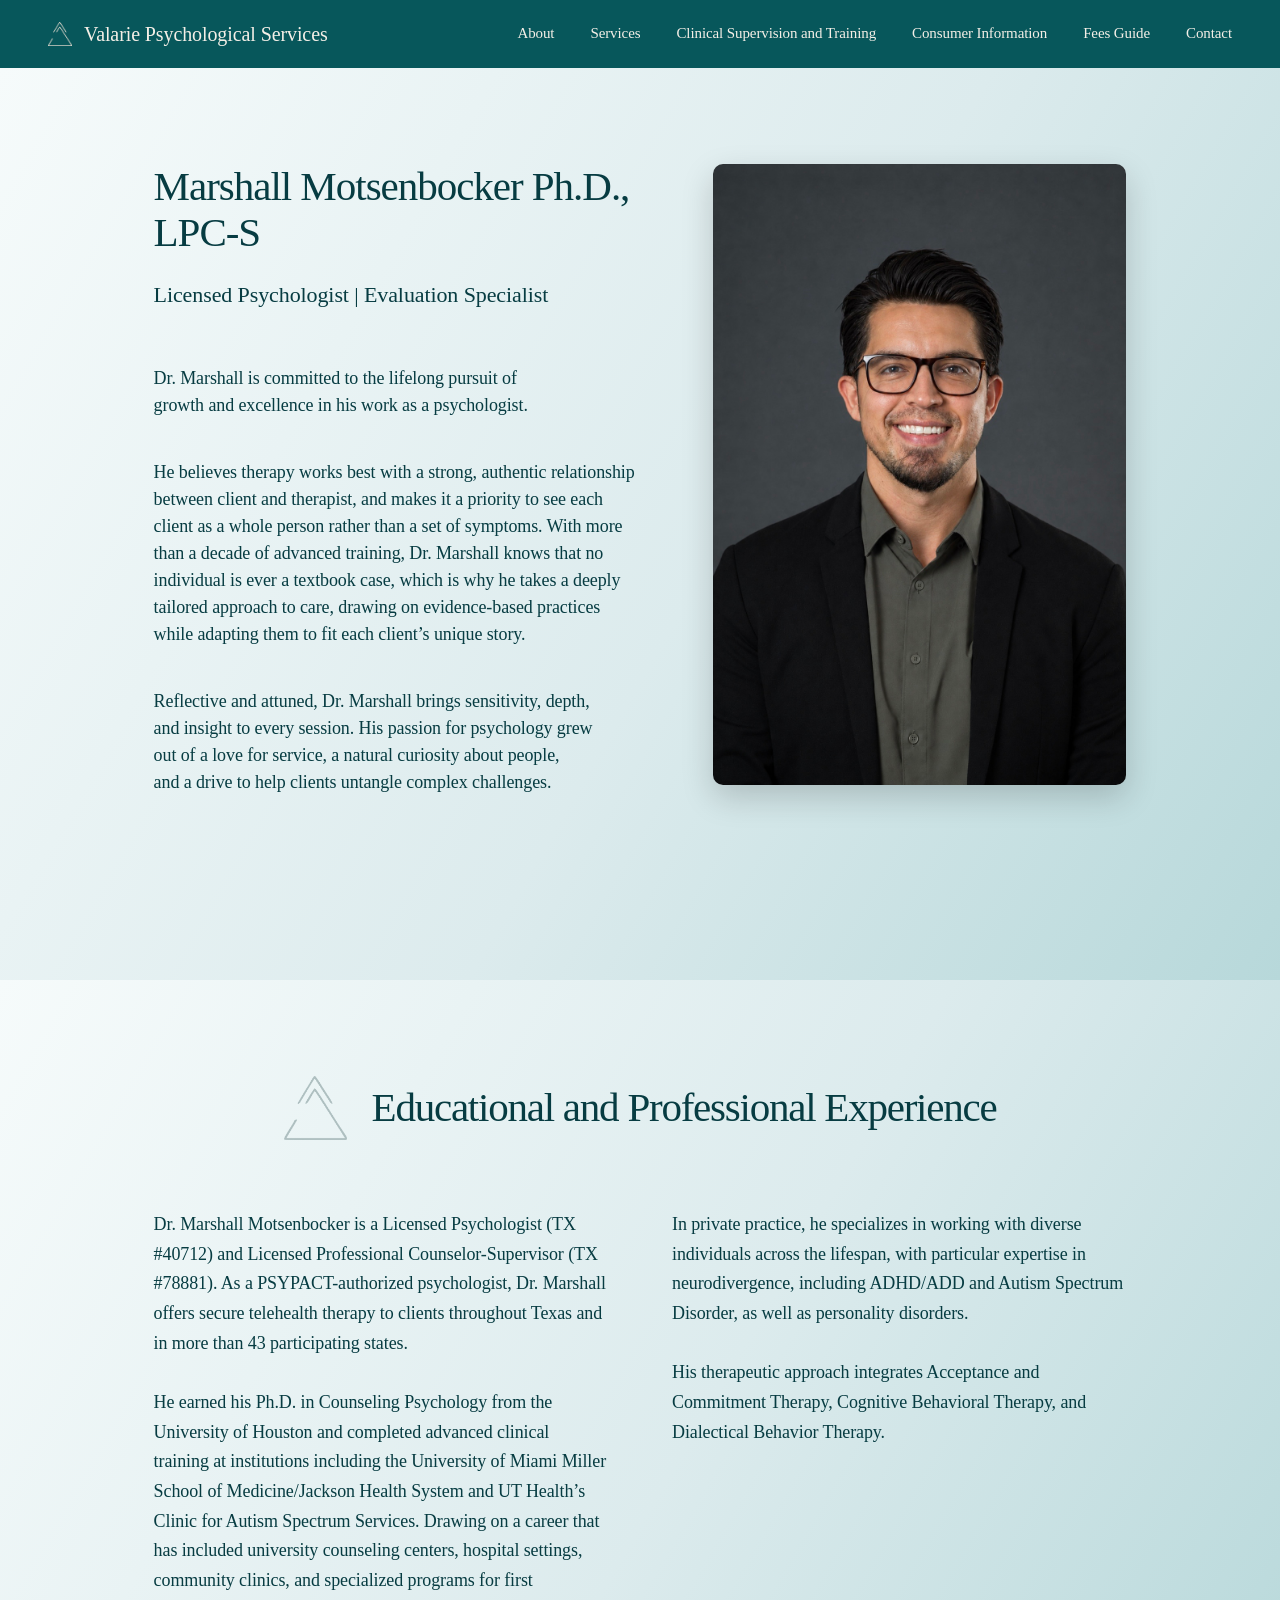
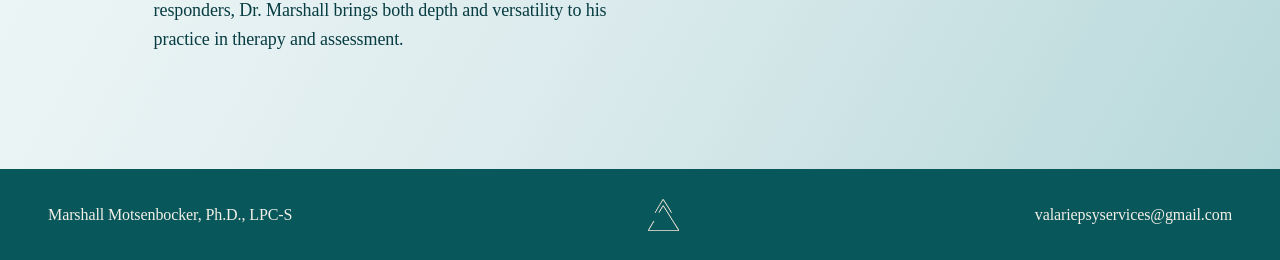
<file: about.html>
<!DOCTYPE html>
<html lang="en">
<head>
  <meta charset="UTF-8" />
  <meta name="viewport" content="width=device-width, initial-scale=1.0" />
  <meta
  name="description"
  content="Meet Dr. Marshall Motsenbocker, Licensed Psychologist and Licensed Professional Counselor-Supervisor specializing in therapy, ADHD, autism spectrum services, and psychological assessment."
>
<meta name="theme-color" content="#0D5F63">
  <title>About Dr. Marshall Motsenbocker | Valarie Psychological Services</title>
  <link
    rel="icon"
    type="image/png"
    href="assets/logo/open-delta.png" alt="Valarie Psychological Services logo">
  <link rel="stylesheet" href="css/styles.css" />
</head>

<body>
  <div id="site-header"></div>

  <main>
    <section class="about-hero">
      <div class="about-grid">
        <div class="about-copy">
          <h1>Marshall Motsenbocker Ph.D., LPC-S</h1>
          <p class="subtitle">Licensed Psychologist | Evaluation Specialist</p>

          <p>Dr. Marshall is committed to the lifelong pursuit of growth and excellence in his work as a psychologist.</p>

          <p>He believes therapy works best with a strong, authentic relationship between client and therapist, and makes it a priority to see each client as a whole person rather than a set of symptoms. With more than a decade of advanced training, Dr. Marshall knows that no individual is ever a textbook case, which is why he takes a deeply tailored approach to care, drawing on evidence-based practices while adapting them to fit each client’s unique story.</p>

          <p>Reflective and attuned, Dr. Marshall brings sensitivity, depth, and insight to every session. His passion for psychology grew out of a love for service, a natural curiosity about people, and a drive to help clients untangle complex challenges.</p>
        </div>

        <div>
          <img src="assets/images/marshall-portrait-02.jpg" alt="Portrait of Dr. Marshall Motsenbocker" class="portrait-image">
        </div>
      </div>
    </section>

    <section class="experience-section">
      <div class="experience-heading">
        <img src="assets/logo/blue-open-delta.png" alt="Valarie Psychological Services logo" class="section-logo">
        <h2>Educational and Professional Experience</h2>
      </div>

      <div class="experience-grid">
        <p>Dr. Marshall Motsenbocker is a Licensed Psychologist (TX #40712) and Licensed Professional Counselor-Supervisor (TX #78881). As a PSYPACT-authorized psychologist, Dr. Marshall offers secure telehealth therapy to clients throughout Texas and in more than 43 participating states. <br><br> He earned his Ph.D. in Counseling Psychology from the University of Houston and completed advanced clinical training at institutions including the University of Miami Miller School of Medicine/Jackson Health System and UT Health’s Clinic for Autism Spectrum Services. Drawing on a career that has included university counseling centers, hospital settings, community clinics, and specialized programs for first responders, Dr. Marshall brings both depth and versatility to his practice in therapy and assessment.</p>

        <p>In private practice, he specializes in working with diverse individuals across the lifespan, with particular expertise in neurodivergence, including ADHD/ADD and Autism Spectrum Disorder, as well as personality disorders. <br><br> His therapeutic approach integrates Acceptance and Commitment Therapy, Cognitive Behavioral Therapy, and Dialectical Behavior Therapy.</p>
      </div>
    </section>
  </main>

<div id="site-footer"></div>

  <script src="js/main.js"></script>
</body>
</html>
</file>
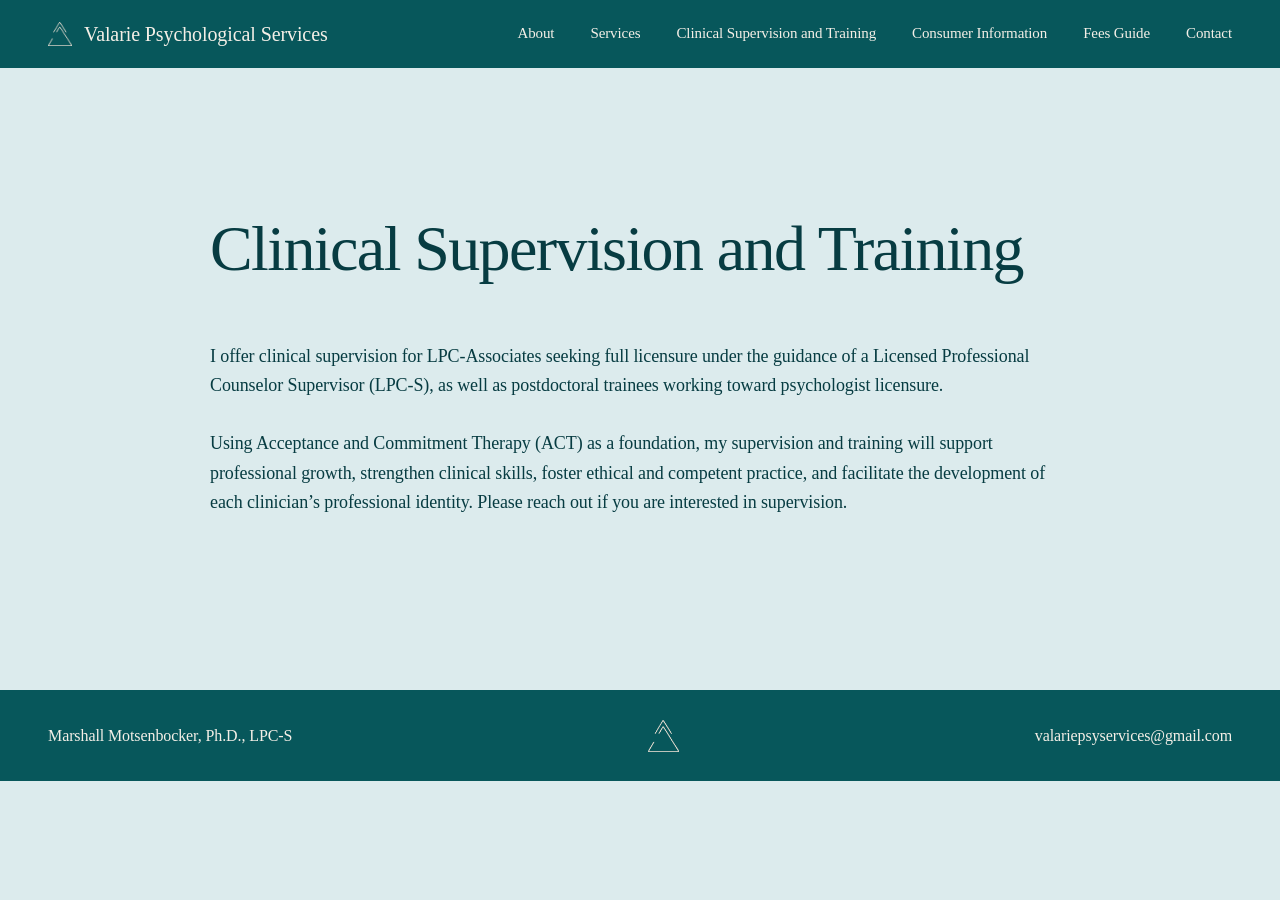
<file: clinical.html>
<!DOCTYPE html>

<html lang="en">

<head>
  <meta charset="UTF-8">
  <meta name="viewport" content="width=device-width, initial-scale=1.0">
  <meta name="theme-color" content="#0D5F63">
  <title>Clinical Supervision and Training | Valarie Psychological Services</title>
  <link
    rel="icon"
    type="image/png"
    href="assets/logo/open-delta.png" alt="Valarie Psychological Services logo">
  <link rel="stylesheet" href="css/styles.css">
</head>

<body>
<div id="site-header"></div>

  <main class="consumer-page">
    <section class="consumer-container">

      <h1>Clinical Supervision and Training</h1>
      <p> I offer clinical supervision for LPC-Associates seeking full licensure under the guidance of a Licensed Professional Counselor Supervisor (LPC-S), as well as postdoctoral trainees working toward psychologist licensure.</p>
      <p> Using Acceptance and Commitment Therapy (ACT) as a foundation, my supervision and training will support professional growth, strengthen clinical skills, foster ethical and competent practice, and facilitate the development of each clinician’s professional identity. Please reach out if you are interested in supervision.</p>
      
    </section>

  </main>

<div id="site-footer"></div>

  <script src="js/main.js"></script>

</body>

</html>
</file>
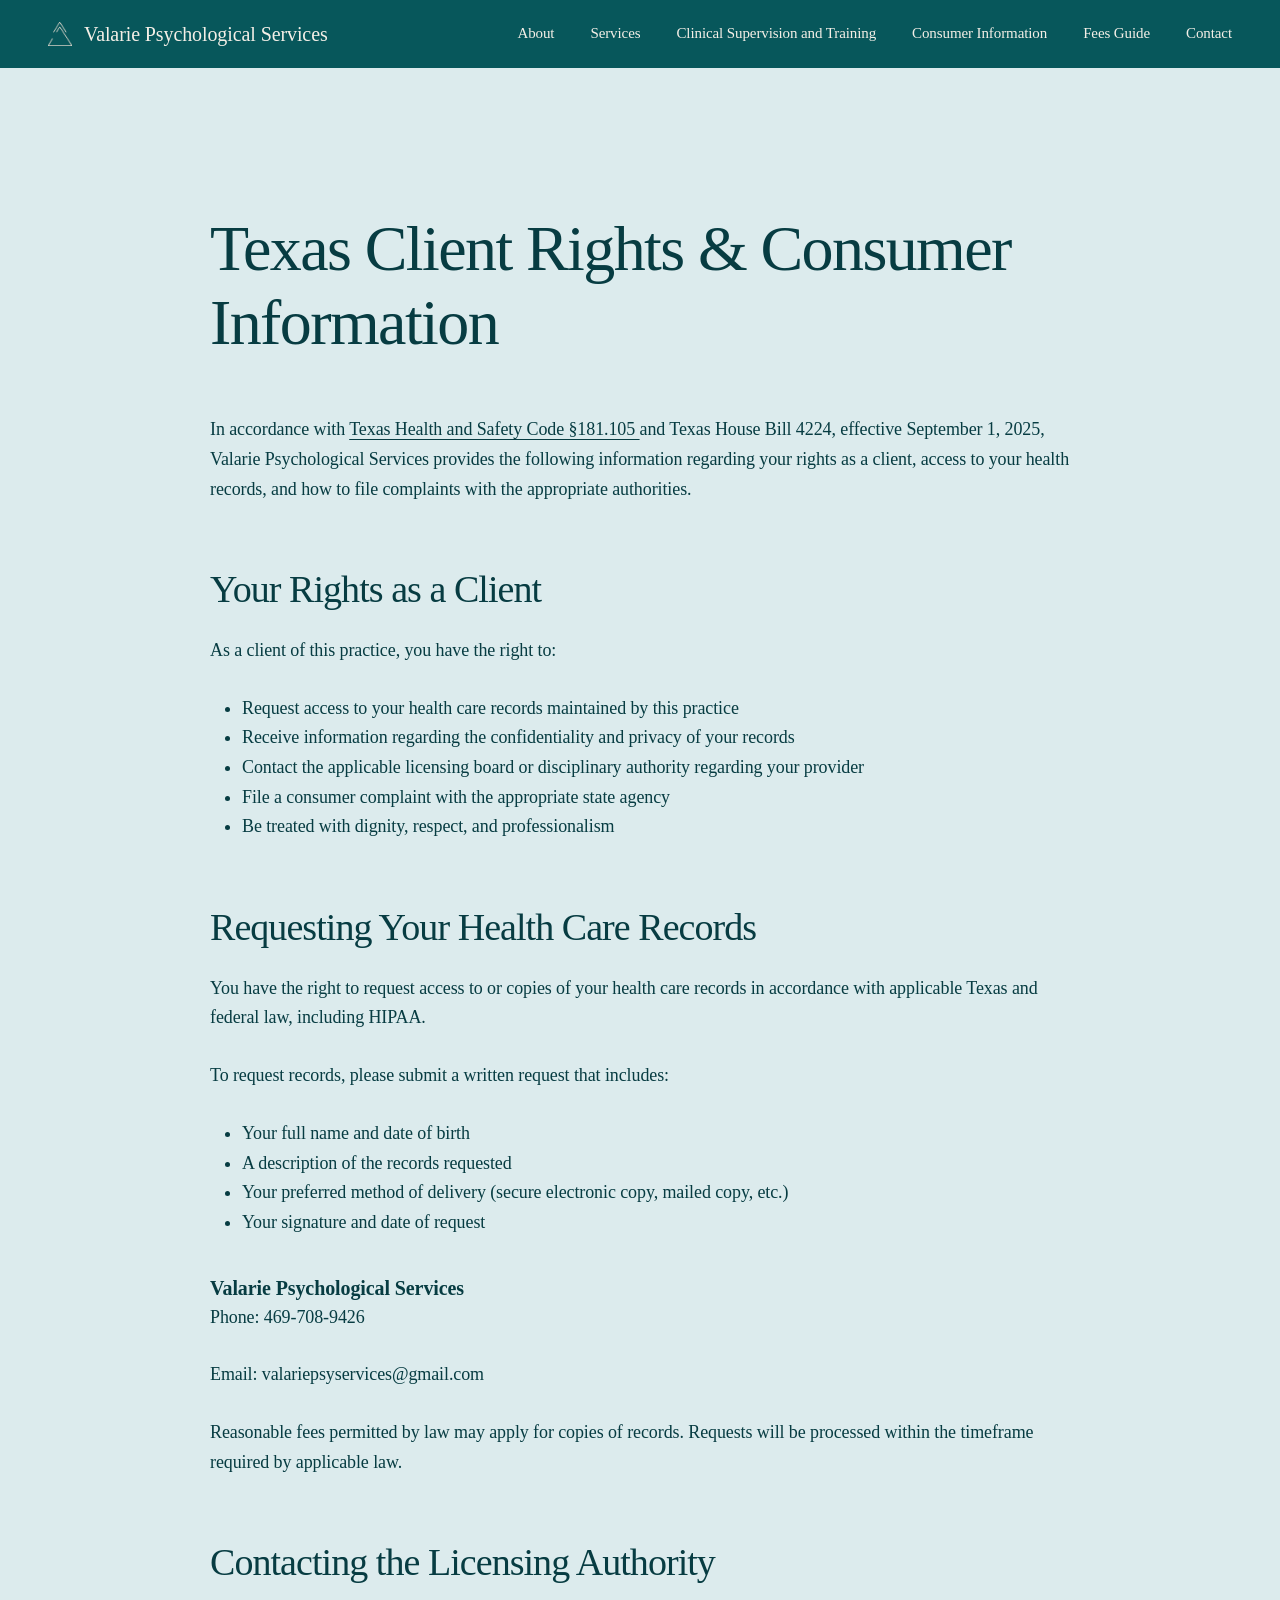
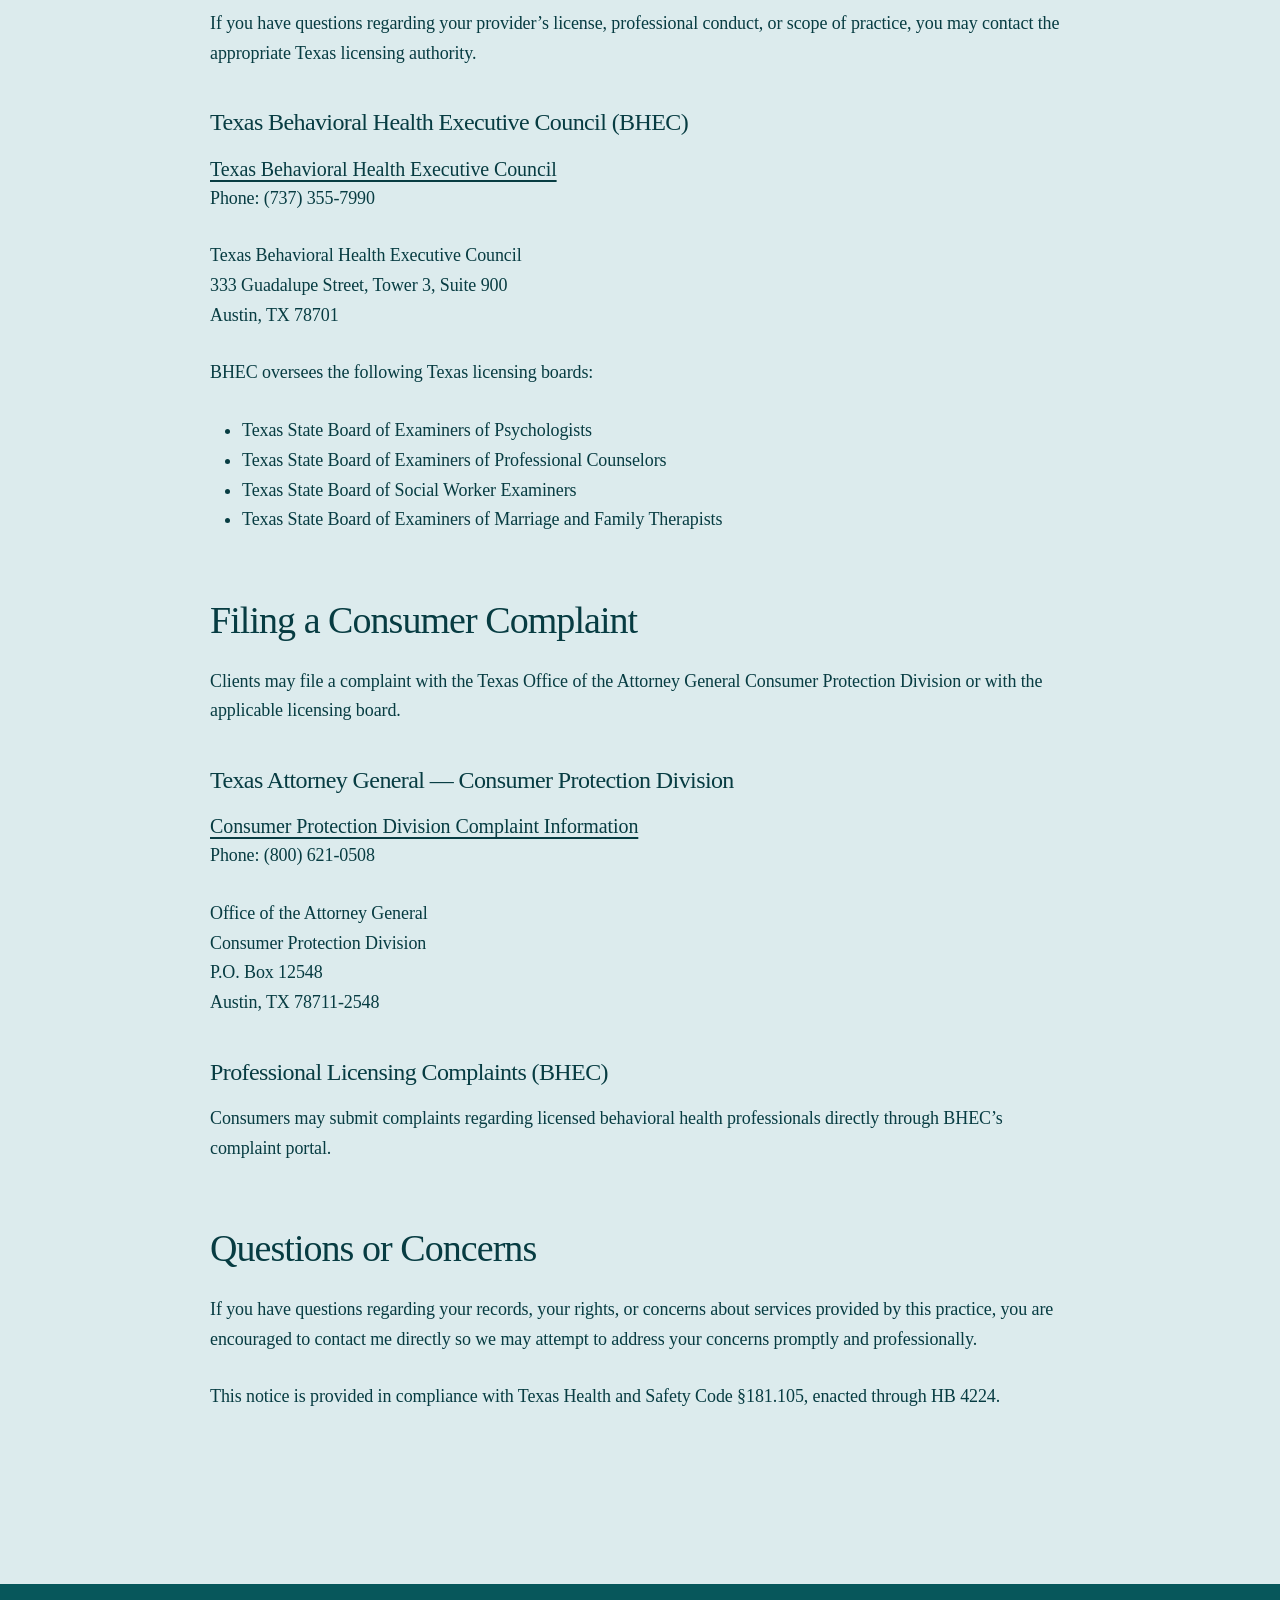
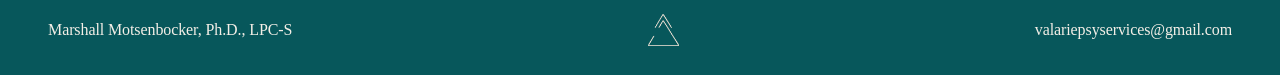
<file: consumer-info.html>
<!DOCTYPE html>

<html lang="en">

<head>
  <meta charset="UTF-8">
  <meta name="viewport" content="width=device-width, initial-scale=1.0">
  <meta name="theme-color" content="#0D5F63">
  <title>Consumer Information | Valarie Psychological Services</title>
  <link
    rel="icon"
    type="image/png"
    href="assets/logo/open-delta.png" alt="Valarie Psychological Services logo">
  <link rel="stylesheet" href="css/styles.css">
</head>

<body>
<div id="site-header"></div>

  <main class="consumer-page">
    <section class="consumer-container">

      <h1>Texas Client Rights & Consumer Information</h1>
      <p> In accordance with <a href="https://statutes.capitol.texas.gov/Docs/HS/htm/HS.181.htm#181.105" target="_blank"> Texas Health and Safety Code §181.105 </a> and Texas House Bill 4224, effective September 1, 2025, Valarie Psychological Services provides the following information regarding your rights as a client, access to your health records, and how to file complaints with the appropriate authorities.</p>
      <h2>Your Rights as a Client</h2>
      <p>As a client of this practice, you have the right to:</p>

      <ul>
        <li>Request access to your health care records maintained by this practice</li>
        <li>Receive information regarding the confidentiality and privacy of your records</li>
        <li>Contact the applicable licensing board or disciplinary authority regarding your provider</li>
        <li>File a consumer complaint with the appropriate state agency</li>
        <li>Be treated with dignity, respect, and professionalism</li>
      </ul>

      <h2>Requesting Your Health Care Records</h2>
      <p> You have the right to request access to or copies of your health care records in accordance with applicable Texas and federal law, including HIPAA.</p>
      <p> To request records, please submit a written request that includes:</p>

      <ul>
        <li>Your full name and date of birth</li>
        <li>A description of the records requested</li>
        <li>Your preferred method of delivery (secure electronic copy, mailed copy, etc.)</li>
        <li>Your signature and date of request</li>
      </ul>

      <div class="contact-block">
        <strong>Valarie Psychological Services</strong>
        <p>Phone: 469-708-9426</p>
        <p>Email: valariepsyservices@gmail.com</p>
      </div>

      <p>Reasonable fees permitted by law may apply for copies of records. Requests will be processed within the timeframe required by applicable law.</p>
      <h2>Contacting the Licensing Authority</h2>
      <p>If you have questions regarding your provider’s license, professional conduct, or scope of practice, you may contact the appropriate Texas licensing authority.</p>
      <h3>Texas Behavioral Health Executive Council (BHEC)</h3>
      <a href="https://bhec.texas.gov/" target="_blank"> Texas Behavioral Health Executive Council</a>
      <p>Phone: (737) 355-7990</p>
      <p>Texas Behavioral Health Executive Council <br>
      333 Guadalupe Street, Tower 3, Suite 900 <br>
      Austin, TX 78701</p>
      <p>BHEC oversees the following Texas licensing boards:</p>

      <ul>
        <li>Texas State Board of Examiners of Psychologists</li>
        <li>Texas State Board of Examiners of Professional Counselors</li>
        <li>Texas State Board of Social Worker Examiners</li>
        <li>Texas State Board of Examiners of Marriage and Family Therapists</li>
      </ul>

      <h2>Filing a Consumer Complaint</h2>

      <p> Clients may file a complaint with the Texas Office of the Attorney General Consumer Protection Division or with the applicable licensing board.</p>

      <h3>Texas Attorney General — Consumer Protection Division</h3>

      <a href="https://www.texasattorneygeneral.gov/consumer-protection/file-consumer-complaint" target="_blank"> Consumer Protection Division Complaint Information</a>

      <p> Phone: (800) 621-0508</p>

      <p>Office of the Attorney General <br> Consumer Protection Division <br> P.O. Box 12548 <br> Austin, TX 78711-2548</p>

      <h3>Professional Licensing Complaints (BHEC)</h3>

      <p> Consumers may submit complaints regarding licensed behavioral health professionals directly through BHEC’s complaint portal.</p>

      <h2>Questions or Concerns</h2>

      <p> If you have questions regarding your records, your rights, or concerns about services provided by this practice, you are encouraged to contact me directly so we may attempt to address your concerns promptly and professionally.</p>

      <p> This notice is provided in compliance with Texas Health and Safety Code §181.105, enacted through HB 4224.</p>
    </section>

  </main>

<div id="site-footer"></div>

  <script src="js/main.js"></script>

</body>

</html>
</file>
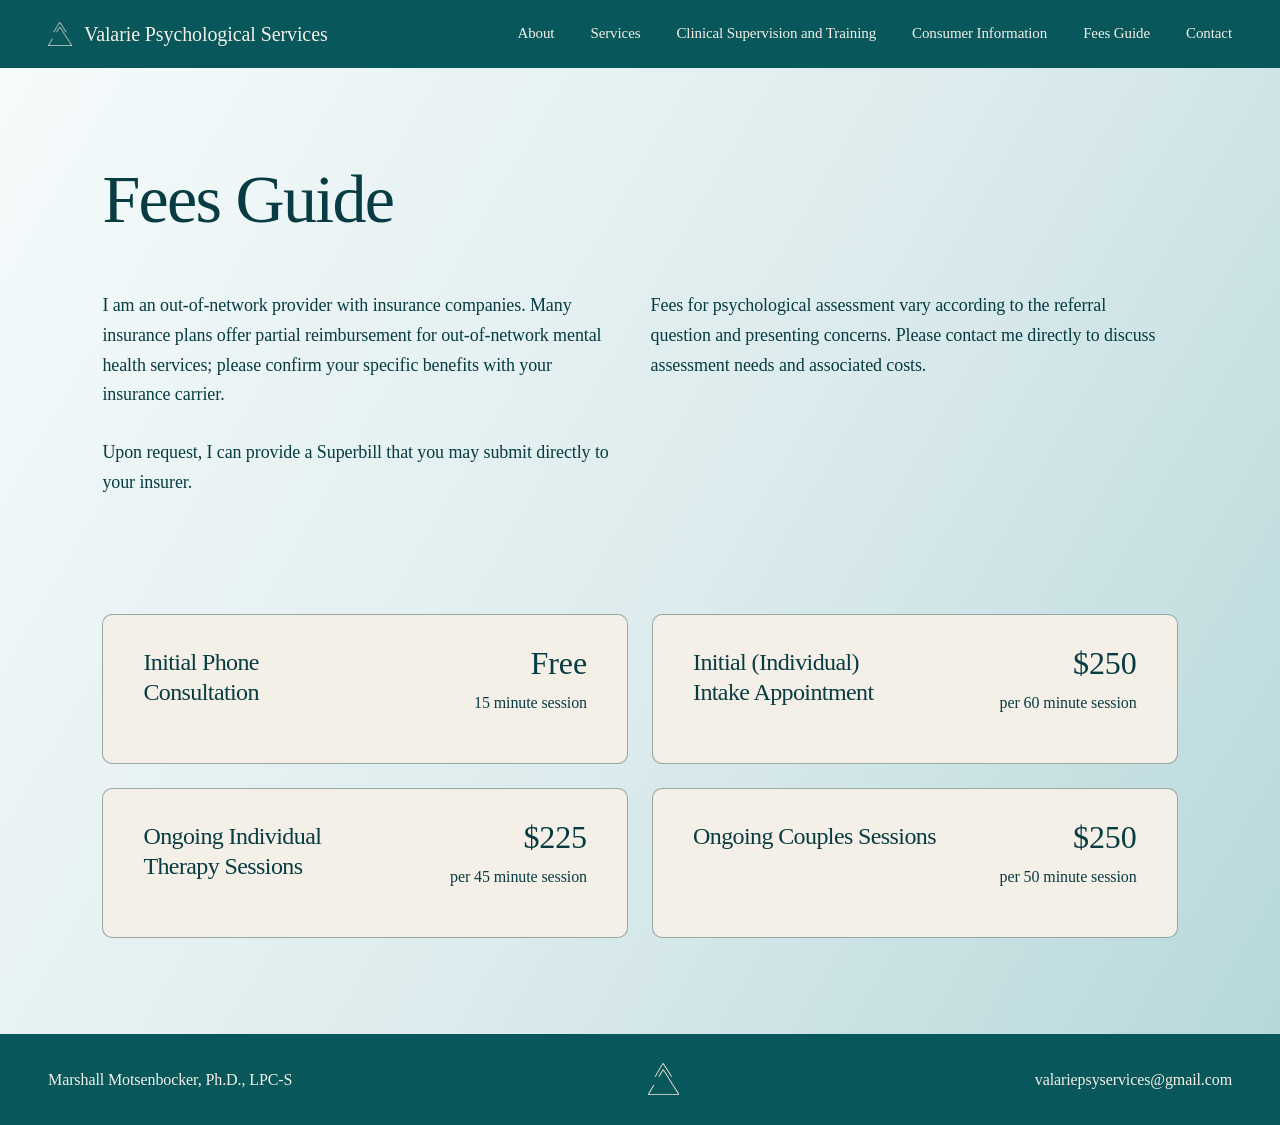
<file: fees.html>
<!DOCTYPE html>
<html lang="en">

<head>
  <meta charset="UTF-8">
  <meta name="viewport" content="width=device-width, initial-scale=1.0">
  <meta name="theme-color" content="#0D5F63">
  <title>Fees Guide | Valarie Psychological Services</title>
  <link
    rel="icon"
    type="image/png"
    href="assets/logo/open-delta.png" alt="Valarie Psychological Services logo">
  <link rel="stylesheet" href="css/styles.css">
</head>

<body>

  <div id="site-header"></div>

  <main class="fees-page">

    <section class="fees-container">

      <h1>Fees Guide</h1>

      <div class="fees-intro-grid">
        <div>
          <p>
            I am an out-of-network provider with insurance companies. Many insurance plans offer partial reimbursement for out-of-network mental health services; please confirm your specific benefits with your insurance carrier.
          </p>

          <p>
            Upon request, I can provide a Superbill that you may submit directly to your insurer.
          </p>
        </div>

        <div>
          <p>
            Fees for psychological assessment vary according to the referral question and presenting concerns. Please contact me directly to discuss assessment needs and associated costs.
          </p>
        </div>
      </div>

      <div class="fee-card-grid">

        <article class="fee-card">
          <div>
            <h2>Initial Phone<br>Consultation</h2>
          </div>

          <div class="fee-price">
            <p>Free</p>
            <span>15 minute session</span>
          </div>
        </article>

        <article class="fee-card">
          <div>
            <h2>Initial (Individual)<br>Intake Appointment</h2>
          </div>

          <div class="fee-price">
            <p>$250</p>
            <span>per 60 minute session</span>
          </div>
        </article>

        <article class="fee-card">
          <div>
            <h2>Ongoing Individual <br> Therapy Sessions</h2>
          </div>

          <div class="fee-price">
            <p>$225</p>
            <span>per 45 minute session</span>
          </div>
        </article>

        <article class="fee-card">
          <div>
            <h2>Ongoing Couples Sessions</h2>
          </div>

          <div class="fee-price">
            <p>$250</p>
            <span>per 50 minute session</span>
          </div>
        </article>

      </div>

    </section>

  </main>

  <div id="site-footer"></div>

  <script src="js/main.js"></script>

</body>

</html>
</file>
<file: css/styles.css>
/* GLOBAL CSS */

:root {
  --teal: #07575b;
  --deep-teal: #004f53;
  --pale-blue: #dcebed;
  --cream: #f4efe7;
  --text: #073c42;
  --border: rgba(7, 60, 66, 0.4);

  --serif: Georgia, "Times New Roman", serif;

  --display-size: clamp(4.75rem, 7vw, 6.75rem);
  --h1-size: clamp(3.75rem, 5vw, 5.25rem);
  --h2-size: clamp(2.5rem, 3.25vw, 3.5rem);
  --h3-size: clamp(1.75rem, 2vw, 2.25rem);
  --body-size: 1.25rem;
  --small-size: 0.95rem;

  --display-line: 1.03;
  --heading-line: 1.12;
  --body-line: 1.45;
  --legal-line: 1.65;

  --heading-tracking: -0.025em;
  --body-tracking: -0.005em;

}

html{
    scroll-behavior:smooth;
}

* {
  box-sizing: border-box;
}

body {
  margin: 0;
  font-family: var(--serif);
  color: var(--text);
  background: var(--pale-blue);
  /* animation: fade .9s; */
  font-family: var(--serif);
  font-size: var(--body-size);
  line-height: var(--body-line);
  letter-spacing: var(--body-tracking);
  /* opacity: 1;
  transition: opacity 0.45s ease; */
}

/* body.page-exit {
  opacity: 0.15;
} */

h1,
h2,
h3 {
  font-weight: 400;
  letter-spacing: var(--heading-tracking);
}

h1 {
  font-size: var(--h1-size);
  line-height: var(--heading-line);
}

h2 {
  font-size: var(--h2-size);
  line-height: var(--heading-line);
}

h3 {
  font-size: var(--h3-size);
  line-height: 1.18;
}

p,
li {
  line-height: var(--body-line);
}

.site-header {
  height: 68px;
  background: var(--teal);
  color: var(--cream);
  display: flex;
  align-items: center;
  justify-content: space-between;
  padding: 0 48px;
}

a,
button,
input,
textarea {
  transition: all 0.25s ease;
}

a:focus-visible,
button:focus-visible,
input:focus-visible,
textarea:focus-visible {
  outline: 2px solid var(--cream);
  outline-offset: 4px;
}

.button:hover,
.contact-form button:hover {
  transform: translateY(-2px);
  box-shadow: 0 10px 24px rgba(0, 0, 0, 0.18);
}

.specialty-card,
.fee-card,
.service-slide {
  transition: transform 0.3s ease, box-shadow 0.3s ease;
}

.specialty-card:hover,
.fee-card:hover {
  transform: translateY(-4px);
  box-shadow: 0 14px 28px rgba(0, 0, 0, 0.12);
}

.contact-form input:focus,
.contact-form textarea:focus {
  outline: none;
  box-shadow: 0 0 0 2px rgba(244, 239, 231, 0.7);
}

.consumer-container a {
  color: var(--text);
  text-underline-offset: 5px;
  transition: opacity 0.25s ease;
}

.consumer-container a:hover {
  opacity: 0.65;
}

.logo,
.nav a {
  color: var(--cream);
  text-decoration: none;
}

.logo {
  display: flex;
  align-items: center;
  gap: 12px;
  color: var(--cream);
  text-decoration: none;
  font-size: 20px;
}

.logo-icon {
  width: 24px;
  height: 24px;
  object-fit: contain;
  display: block;
}

.footer-logo {
  width: 32px;
  height: 32px;
  object-fit: contain;
  display: block;
}

.nav {
  display: flex;
  gap: 36px;
  font-size: 15px;
}

.nav a {
    position: relative;
    transition: .3s;
}

.nav a::after {
    content: "";
    position: absolute;
    left: 0;
    bottom: -6px;
    width: 0;
    height: 1px;
    background: var(--cream);
    transition: .35s ease;
}

.nav a:hover::after {
    width: 100%;
}

.menu-toggle {
  display: none;
  background: none;
  border: none;
  color: var(--cream);
  font-size: 28px;
}

.container {
    width: min(1200px, 88%);
    margin: auto;
}

/* LANDING PAGE CSS */

.landing-body {
  margin: 0;
  overflow: hidden;
}

.landing-page {
  position: relative;
  min-height: 100vh;
  overflow: hidden;
  color: var(--cream);
}

.landing-video,
.landing-overlay {
  position: absolute;
  inset: 0;
  width: 100%;
  height: 100%;
}

.landing-video {
  object-fit: cover;
  object-position: center bottom;
  z-index: 0;
}

.landing-overlay {
  background: rgba(7, 87, 91, 0.55);
  z-index: 1;
}

.landing-content {
  position: relative;
  z-index: 2;
  min-height: 95vh;
  /* padding: clamp(32px, 8vw, 96px); */
  padding: 4rem 2rem;
  display: flex;
  flex-direction: column;
  justify-content: center;
  align-items: center;
  text-align: center;
}

.landing-logo {
    display: block;
    width: 70px;
    height: auto;
    /* margin: 3.5rem auto 2rem; */
    margin:3rem auto 1.75rem;
    opacity: 0.95;
    object-fit: contain;
    /* align-self: flex-start; */
}

.landing-content h1 {
  /* max-width: 1000px; */
  font-size: clamp(4rem, 8vw, 2rem);
  line-height: 1.15;
  margin: 0 0 64px;
}

.landing-enter{
    color: var(--cream);
    text-decoration:none;
    font-size: 2rem;
    letter-spacing:.08em;
    /* text-transform:uppercase; */
    position:relative;
    width:fit-content;
}

.landing-enter::after{
    content:"";
    position:absolute;
    left:0;
    bottom:-6px;
    width:100%;
    height:1px;
    background:var(--cream);
    transform:scaleX(0);
    transform-origin:left;
    transition:.35s ease;
}

.landing-enter:hover::after{
    transform:scaleX(1);
}

.landing-enter:hover{
    opacity:.8;
}

.landing-prompt {
  margin-top: 3rem;
  font-size: 1.1rem;
  line-height: 1.6;

  color: var(--cream);
  opacity: 0.65;

  text-align: center;
  letter-spacing: 0.02em;

  transition: opacity 0.3s ease;
}

/* .landing-prompt:hover {
  opacity: 0.9;
} */

/* HOME PAGE CSS */

.hero {
  min-height: 520px;
  display: flex;
  align-items: center;
  padding: 0 10vw;
}

/* .home-hero {
  background: var(--deep-teal);
  color: var(--cream);
} */

.home-hero {
    position: relative;
    overflow: hidden;
    min-height: 620px;
    display: flex;
    align-items: center;
}

.home-hero::before {
    content: "";
    position: absolute;
    inset: 0;
    background: rgba(7, 87, 91, 0.55);
    z-index: 1;
}

.hero-video {
    position: absolute;
    inset: 0;
    width: 100%;
    height: 100%;
    object-fit: cover;
    object-position: center 90%;
    z-index: 0;
}

.hero-overlay {
    position: absolute;
    inset: 0;
    background: rgba(7,87,91,.45);
    z-index: 1;
}

.hero-content {
    position: relative;
    z-index: 2;
    color: var(--cream);
}

.hero-content {
  max-width: 800px;
}


.hero h1 {
  font-size: clamp(48px, 6vw, 68px);
  font-weight: 400;
  line-height: 1.15;
  margin: 0 0 64px;
}

.hero h1,
.contact-container h1 {
  /* font-size: var(--display-size); */
  line-height: var(--display-line);
  letter-spacing: -0.035em;
}

.hero p {
  font-size: 24px;
  margin: 0 0 64px;
}

.button-group {
  display: flex;
  gap: 28px;
  flex-wrap: wrap;
}

.button {
  background: var(--cream);
  color: var(--text);
  padding: 16px 40px;
  border-radius: 999px;
  text-decoration: none;
  font-size: 18px;
  transition:
        transform .35s,
        background .35s,
        color .35s,
        box-shadow .35s;
}

.button:hover {
    transform: translateY(-2px);
    box-shadow: 0 12px 30px rgba(0,0,0,.18);
}

.intro-section {
  padding: 72px 12vw;
  background: var(--pale-blue);
}

.intro-grid {
  display: grid;
  grid-template-columns: 1.1fr 1fr;
  gap: 72px;
  align-items: center;
}

.intro-section h2 {
  font-size: 42px;
  font-weight: 400;
  margin: 0 0 20px;
}

.underline-accent {
  text-decoration: underline;
  text-decoration-thickness: 2px;
  text-underline-offset: 0.15em;
}

.intro-section p {
  font-size: 20px;
  line-height: 1.65;
}

.intro-image {
  width: 100%;
  margin-top: 32px;
  border-radius: 10px;
  display: block;
  height: 260px;
}

.intro-copy {
  padding-top: 48px;
  padding-bottom: 48px;
}

/* ABOUT PAGE CSS */

.about-hero {
  min-height: calc(100vh - 68px);
  padding: 96px 12vw 96px;
  background: linear-gradient(120deg, #f6fbfb 0%, var(--pale-blue) 55%, #b7d8da 100%);
}

.about-grid {
  display: grid;
  grid-template-columns: 1fr 0.85fr;
  gap: 72px;
  align-items: start;
  max-width: 1080px;
  margin: 0 auto 48px 0;
}

.about-copy h1 {
  font-size: clamp(36px, 4vw, 41px);
  font-weight: 400;
  margin: 0 0 12px;
}

.about-copy p.subtitle {
  font-size: 22px ;
  margin-bottom: 54px;
}

.about-copy p {
  font-size: 18px;
  line-height: 1.5;
}

.portrait-image {
  width: 100%;
  border-radius: 10px;
  display: block;
  box-shadow: 0 12px 32px rgba(0, 0, 0, 0.18);
}

.experience-section {
  padding: 48px 12vw 96px;
  background: linear-gradient(120deg, #f6fbfb 0%, var(--pale-blue) 55%, #b7d8da 100%);
}

.experience-heading {
  display: flex;
  justify-content: center;
  align-items: center;
  gap: 24px;
  max-width: 1080px;
  margin: 48px auto 32px;
  text-align: center;  
  margin-bottom: 52px;
}

.section-logo {
  width: 64px;
  height: 64px;
  object-fit: contain;
}

.experience-heading h2 {
  font-size: clamp(34px, 4vw, 41px);
  font-weight: 400;
  margin: 0;
  letter-spacing: -.03em;
  line-height: 1.05;
}

.experience-grid {
  display: grid;
  grid-template-columns: 1fr 1fr;
  gap: 64px;
  max-width: 1050px;
  margin: 0 auto;
}

.experience-grid p {
  font-size: 18px;
  line-height: 1.65;
}

.about-copy p {
  margin-bottom: 40px;
  text-wrap: balance;
}

/* SERVICES PAGE CSS */

.services-hero {
  background:
        linear-gradient(
            rgba(0, 88, 92, 0.55),
            rgba(0, 88, 92, 0.55)
        ),
        url("../assets/images/services-section.png");

  /* background-size: cover; */
  background-size: 100% 100%;
  background-position: top;
  background-repeat: no-repeat;
  color: var(--cream);
  padding: 96px 10vw 96px;
}

.services-hero-content {
  max-width: 640px;
  margin-bottom: 88px;
}

.services-hero h1 {
  font-size: clamp(52px, 6vw, 68px);
  font-weight: 400;
  margin: 0 0 24px;
}

.services-hero-content p {
  font-size: 22px;
  line-height: 1.35;
}

.services-slider {
  /* max-width: 1120px; */
  margin: 0 auto;
}

.service-slide {
  display: none;
  grid-template-columns: 44% 56%;
  background: var(--cream);
  color: var(--text);
  border-radius: 10px;
  overflow: hidden;
  min-height: 300px;
  height: 300px;
  transition: .35s;
}

.service-slide:hover {
  transform: translateY(-6px);
}

.service-slide.active {
  display: grid;
}

.featured-service-copy {
  padding: 48px 64px;
  display: flex;
  flex-direction: column;
  justify-content: center;
}

.featured-service-copy h2 {
  font-size: 32px;
  font-weight: 400;
  margin: 0 0 6px;
}

.featured-service-copy p {
  font-size: 18px;
  line-height: 1.35;
  font-weight: 400;
  max-width: 420px;
}

.featured-service-image {
  width: 100%;
  height: 100%;
  min-height: 260px;
  object-fit: cover;
  display: block;
}

.carousel-dots {
  display: flex;
  justify-content: flex-end;
  gap: 14px;
  margin: 28px 0 0;
}

.dot {
  width: 12px;
  height: 12px;
  background: var(--cream);
  opacity: 0.5;
  border: none;
  border-radius: 50%;
  cursor: pointer;
  padding: 0;
}

.dot.active {
  opacity: 1;
}

.specialties-section {
  background: var(--pale-blue);
  padding: 96px 10vw 144px;
}

.specialties-intro {
  max-width: 900px;
  margin: 0 auto 72px;
  text-align: center;
}

.specialties-intro h2 {
  max-width: 780px;
  margin: 0 auto 32px;
  font-size: clamp(48px, 4vw, 64px);
  line-height: 1.05;
  text-wrap: balance;
}

.specialties-intro p {
  max-width: 900px;
  margin: 0 auto;
  text-wrap: balance;
}

.specialty-grid {
  display: grid;
  grid-template-columns: repeat(3, 1fr);
  gap: 24px;
  max-width: 1120px;
  margin: 0 auto;
}

.specialty-card {
  background: var(--cream);
  border: 1px solid var(--border);
  border-radius: 10px;
  padding: 36px;
  min-height: 200px;
  transition: .35s;
}

.specialty-card:hover {
  transform: translateY(-6px);
}

.specialty-card h3 {
  font-size: 28px;
  font-weight: 400;
  margin: 0 0 20px;
}

.specialty-card p {
  font-size: 17px;
  line-height: 1.35;
}

/* CONSUMER INFO PAGE CSS */

.consumer-page {
  background: var(--pale-blue);
  padding: 144px 0 144px;
}

.consumer-container {
  width: min(860px, 88%);
  margin: 0 auto;
}

.consumer-container h1 {
  font-size: clamp(46px, 5vw, 68px);
  font-weight: 400;
  line-height: 1.15;
  margin: 0 0 56px;
}

.consumer-container h2 {
  font-size: clamp(30px, 3vw, 38px);
  font-weight: 400;
  line-height: 1.15;
  margin: 64px 0 24px;
}

.consumer-container h3 {
  font-size: 24px;
  font-weight: 400;
  margin: 40px 0 18px;
}

.consumer-container p,
.consumer-container li {
  font-size: 18px;
  /* line-height: 1.65; */
  line-height: var(--legal-line);
}

.consumer-container p {
  margin: 0 0 28px;
}

.consumer-container ul {
  margin: 0 0 36px;
  padding-left: 32px;
}

.consumer-container a {
  color: var(--text);
  text-underline-offset: 4px;
}

.consumer-container strong {
  font-weight: 600;
}

/* FEES PAGE CSS */

.fees-page {
  min-height: calc(100vh - 68px);
  background: linear-gradient(120deg, #f6fbfb 0%, var(--pale-blue) 55%, #b7d8da 100%);
  padding: 96px 0;
}

.fees-container {
  width: min(1180px, 84%);
  margin: 0 auto;
}

.fees-container h1 {
  font-size: clamp(56px, 6vw, 68px);
  font-weight: 400;
  line-height: 1.05;
  margin: 0 0 56px;
}

.fees-intro-grid {
    display: grid;
    grid-template-columns: repeat(2, 1fr);
    gap: 32px;
    width: 99%;
    margin-bottom: 88px;
    align-items: start;
}

.fees-intro-grid p {
  font-size: 18px;
  line-height: 1.65;
  margin: 0 0 28px;
}

.fee-card-grid {
  display: grid;
  grid-template-columns: 1fr 1fr;
  gap: 24px;
}

.fee-card {
  min-height: 150px;
  background: var(--cream);
  border: 1px solid var(--border);
  border-radius: 10px;
  padding: 32px 40px;
  display: flex;
  justify-content: space-between;
  align-items: flex-start;
  transition: .35s;
}

.fee-card:hover {
  transform: translateY(-6px);
}

.fee-card h2 {
  font-size: 24px;
  font-weight: 400;
  line-height: 1.25;
  margin: 0;
}

.fee-price {
  text-align: right;
}

.fee-price p {
  font-size: 32px;
  line-height: 1;
  margin: 0 0 8px;
}

.fee-price span {
  font-size: 16px;
}

@media (max-width: 850px) {
  .fees-page {
    padding: 72px 0;
  }

  .fees-container {
    width: min(100% - 48px, 1180px);
  }

  .fees-intro-grid,
  .fee-card-grid {
    grid-template-columns: 1fr;
    gap: 28px;
  }

  .fees-intro-grid {
    margin-bottom: 56px;
  }

  .fees-intro-grid p {
    font-size: 20px;
  }

  .fee-card {
    flex-direction: column;
    gap: 24px;
  }

  .fee-price {
    text-align: left;
  }
}

/* CONTACT PAGE CSS */

.contact-page {
  position: relative;
  overflow: hidden;
  min-height: calc(100vh - 68px);
  padding: 120px 0 80px;
}

.contact-page::after {
  content: "";
  position: absolute;
  inset: 0;
  background: rgba(7, 87, 91, 0.85);
  z-index: 1;
}

.contact-video {
  position: absolute;
  inset: 0;
  width: 100%;
  height: 100%;
  object-fit: cover;
  object-position: center 37%;
  z-index: 0;
}

.contact-container {
  position: relative;
  z-index: 2;
  width: min(1180px, 84%);
  margin: 0 auto;
  color: var(--cream);
}

.contact-container h1 {
  font-size: clamp(48px, 5.5vw, 56px);
  font-weight: 400;
  line-height: 1.25;
  margin: 0 0 60px;
}

.contact-grid {
  display: grid;
  grid-template-columns: 1.4fr 0.8fr;
  gap: 96px;
  align-items: center;
}

.contact-form {
  background: var(--teal);
  color: var(--cream);
  border-radius: 10px;
  padding: 48px 72px;
  box-shadow: 0 8px 24px rgba(0, 0, 0, 0.25);
}

.contact-form h2 {
  font-size: 32px;
  letter-spacing: .5px;
  font-weight: 400;
  margin: 0 0 40px;
}

.form-row {
  display: grid;
  grid-template-columns: 1fr 1fr;
  gap: 28px;
}

.contact-form label {
  display: flex;
  flex-direction: column;
  gap: 10px;
  font-size: 18px;
  margin-bottom: 24px;
}

.contact-form input,
.contact-form textarea {
  width: 100%;
  border: none;
  border-radius: 6px;
  background: var(--cream);
  color: var(--text);
  font: inherit;
  padding: 12px 14px;
}

.contact-form input {
  height: 32px;
}

.contact-form textarea {
  min-height: 140px;
  resize: vertical;
}

.contact-form button {
  display: block;
  margin-left: auto;
  background: var(--cream);
  color: var(--text);
  border: none;
  border-radius: 6px;
  padding: 10px 28px;
  font-family: var(--serif);
  cursor: pointer;
}

.contact-details {
  color: var(--cream);
}

.contact-logo {
  width: 64px;
  height: 64px;
  object-fit: contain;
  margin-bottom: 44px;
  opacity: 0.6;
}

.contact-details h2 {
  font-size: 32px;
  font-weight: 400;
  margin: 0 0 8px;
}

.contact-details p {
  font-size: 22px;
  margin: 0 0 56px;
}

.site-footer {
  background: var(--teal);
  color: var(--cream);
  display: flex;
  justify-content: space-between;
  align-items: center;
  padding: 18px 48px;
  font-size: 16px;
}

/******* UNDER DESKTOP BREAKPOINT *******/

@media (max-width: 850px) {

/* GLOBAL CSS */

.site-header {
  padding: 0 24px;
  position: relative;
}

.menu-toggle {
  display: block;
}

.nav {
  display: none;
}

.nav.is-open {
  position: absolute;
  top: 100%;
  left: 0;
  right: 0;
  display: flex;
  flex-direction: column;
  gap: 0;
  background: var(--teal);
  padding: 20px 40px 42px;
  z-index: 999;
}

.nav.is-open a {
  padding: 18px 0;
  border-bottom: 1px solid rgba(244, 239, 231, 0.25);
  font-size: 1.2rem;
  text-align: center;
}

.nav a {
  border: 1px solid rgba(244, 239, 231, 0.25);
}

/* HOME PAGE CSS */

.hero {
  min-height: 520px;
  padding: 80px 24px;
}

.hero p {
  font-size: 21px;
  margin-bottom: 40px;
}

.intro-section {
  padding: 56px 24px;
}

.intro-grid {
  grid-template-columns: 1fr;
  gap: 32px;
}

.intro-copy {
  padding-top: 0;
}

/* ABOUT PAGE CSS */

.about-hero {
  padding: 64px 24px 32px;
}

.about-grid {
  display: flex;
  flex-direction: column;
}

.about-grid > div:nth-child(2) {
  order: 1;
}

.about-copy {
  order: 2;
}

.about-grid,
.experience-grid {
  grid-template-columns: 1fr;
  gap: 36px;
}

.experience-section {
  padding: 32px 24px 72px;
}

.experience-heading {
  align-items: flex-start;
}

.section-logo {
  width: 44px;
  height: 44px;
}

/* SERVICES PAGE CSS */

.services-hero {
  padding: 72px 24px;
}

.service-slide {
  grid-template-columns: 1fr;
  min-height: 550px;
}

.featured-service-copy {
  padding: 36px 32px;
}

/* .featured-service-image {
  min-height: 220px;
} */

.featured-service-image {
  width: 100%;
  height: 100%;
  height: 380px;
  min-height: 260px;
  object-fit: cover;
  display: block;
}

.specialties-section {
  padding: 64px 24px;
}

.specialty-grid {
  grid-template-columns: 1fr;
}

/* CONTACT PAGE CSS */

.contact-page {
  padding: 72px 0;
}

.contact-container {
  width: min(100% - 48px, 1180px);
}

.contact-container h1 {
  margin-bottom: 48px;
}

.contact-grid,
.form-row {
  grid-template-columns: 1fr;
  gap: 32px;
}

.contact-form {
  padding: 36px 28px;
}

.contact-details {
  text-align: left;
}

.site-footer {
  flex-direction: column;
  gap: 8px;
  text-align: center;
  padding: 24px;
}

}

/******* TABLET BREAKPOINT *******/

@media (max-width: 750px) {

/* ABOUT CSS */

.about-copy p {
  text-wrap: auto;
}

.experience-heading{
  display: flex;
  flex-direction: column;
  align-items: left;
  text-align: left;
  gap: 1.5rem;
  margin-bottom: 1.5rem;
}

.experience-logo{
  width: 48px;
  height: auto;
}

.experience-heading h2{
  width: 100%;
  max-width: none;
  /* text-wrap: balance; */
}

}

/******* LARGE MOBILE BREAKPOINT *******/

@media (max-width: 480px) {

/* GLOBAL CSS */

.site-header {
  padding: 18px 20px;
}

.logo {
  font-size: 1.15rem;
  gap: 8px;
  white-space: nowrap;
}

.logo-icon {
  width: 28px;
  height: 28px;
}

.menu-toggle {
  font-size: 2rem;
}

/* HOME PAGE CSS */

.hero {
  padding-inline: clamp(24px, 8vw, 40px);
}

.hero-content {
  max-width: 340px;
}

.hero h1 {
  font-size: 4rem;
  line-height: 1.10;
  margin-bottom: 36px;
}

.hero p {
  margin-bottom: 44px;
}

.button-group {
  margin-top: 0;
}

.button {
  width: 100%;
  text-align: center;
}

.intro-section h2 {
  margin: 24px 0 32px;
}

/* ABOUT PAGE CSS */

.about-hero {
  padding-inline: clamp(24px, 8vw, 40px);
}

.portrait-image {
  margin-bottom:2.5rem;
}

.about-copy h1 {
  font-size: 1.75rem;
  line-height: 1.15;
}

.about-copy p.subtitle {
  font-size: 18px;
  line-height:1.4;
  margin-bottom: 40px;
}

.about-grid, .experience-grid {
  grid-template-columns: 1fr;
  gap: 8px;
}

.experience-section {
  padding-inline: clamp(24px, 8vw, 40px);
}

.experience-heading h2 {
  line-height: 1.25;
}

/* SERVICES CSS */

.services-hero {
  padding-inline: clamp(24px, 8vw, 40px);
}

.specialties-section {
  padding-inline: clamp(24px, 8vw, 40px);
}

.services-slide {
  min-height: 600px;
}

.featured-service-image.one {
  object-position: center center;
}

.featured-service-image.three {
  object-position: left center;
}

.featured-service-image.four {
  object-position: 60% 80%;
}

.featured-service-image.six {
  object-position: 60% bottom;
}

/* CONSUMER CSS */

.consumer-page {
  padding: 72px 0 96px;
  padding-inline: clamp(24px, 8vw, 40px);
}

/* FEES CSS */

.fees-page {
  padding-inline: clamp(24px, 8vw, 40px);
}

.fees-container h1 {
  font-size: clamp(52px, 6vw, 68px);
  margin: 0 0 42px;
}

/* CONTACT CSS */

/* .contact-page {
  padding-inline: clamp(24px, 8vw, 40px);
} */

}

/******* SMALL MOBILE BREAKPOINT *******/

@media (max-width: 400px) {

/* ABOUT PAGE CSS */

.portrait-image {
  margin-bottom:2rem;
}

.about-copy h1 {
  font-size: 1.55rem;
  line-height: 1.15;
}

.about-copy p.subtitle {
  font-size: 16px;
}

}

/******* X-SMALL MOBILE BREAKPOINT *******/

@media (max-width: 340px) {

/* GLOBAL CSS */

.logo {
  font-size: 1rem;
}

.logo-icon {
  width: 24px;
  height: 24px;
}

.site-header {
  padding-inline: 16px;
}

/* ABOUT PAGE CSS */

.about-copy h1 {
  font-size: 1.32rem;
  line-height: 1.15;
}

.about-copy p.subtitle {
  font-size: 13.5px;
}

/* CONSUMER CSS */

.consumer-container h1 {
  font-size: clamp(38px, 5vw, 68px);
  margin: 0 0 32px;
}

.consumer-container h2 {
  font-size: clamp(26px, 3vw, 38px);
}

}
</file>
